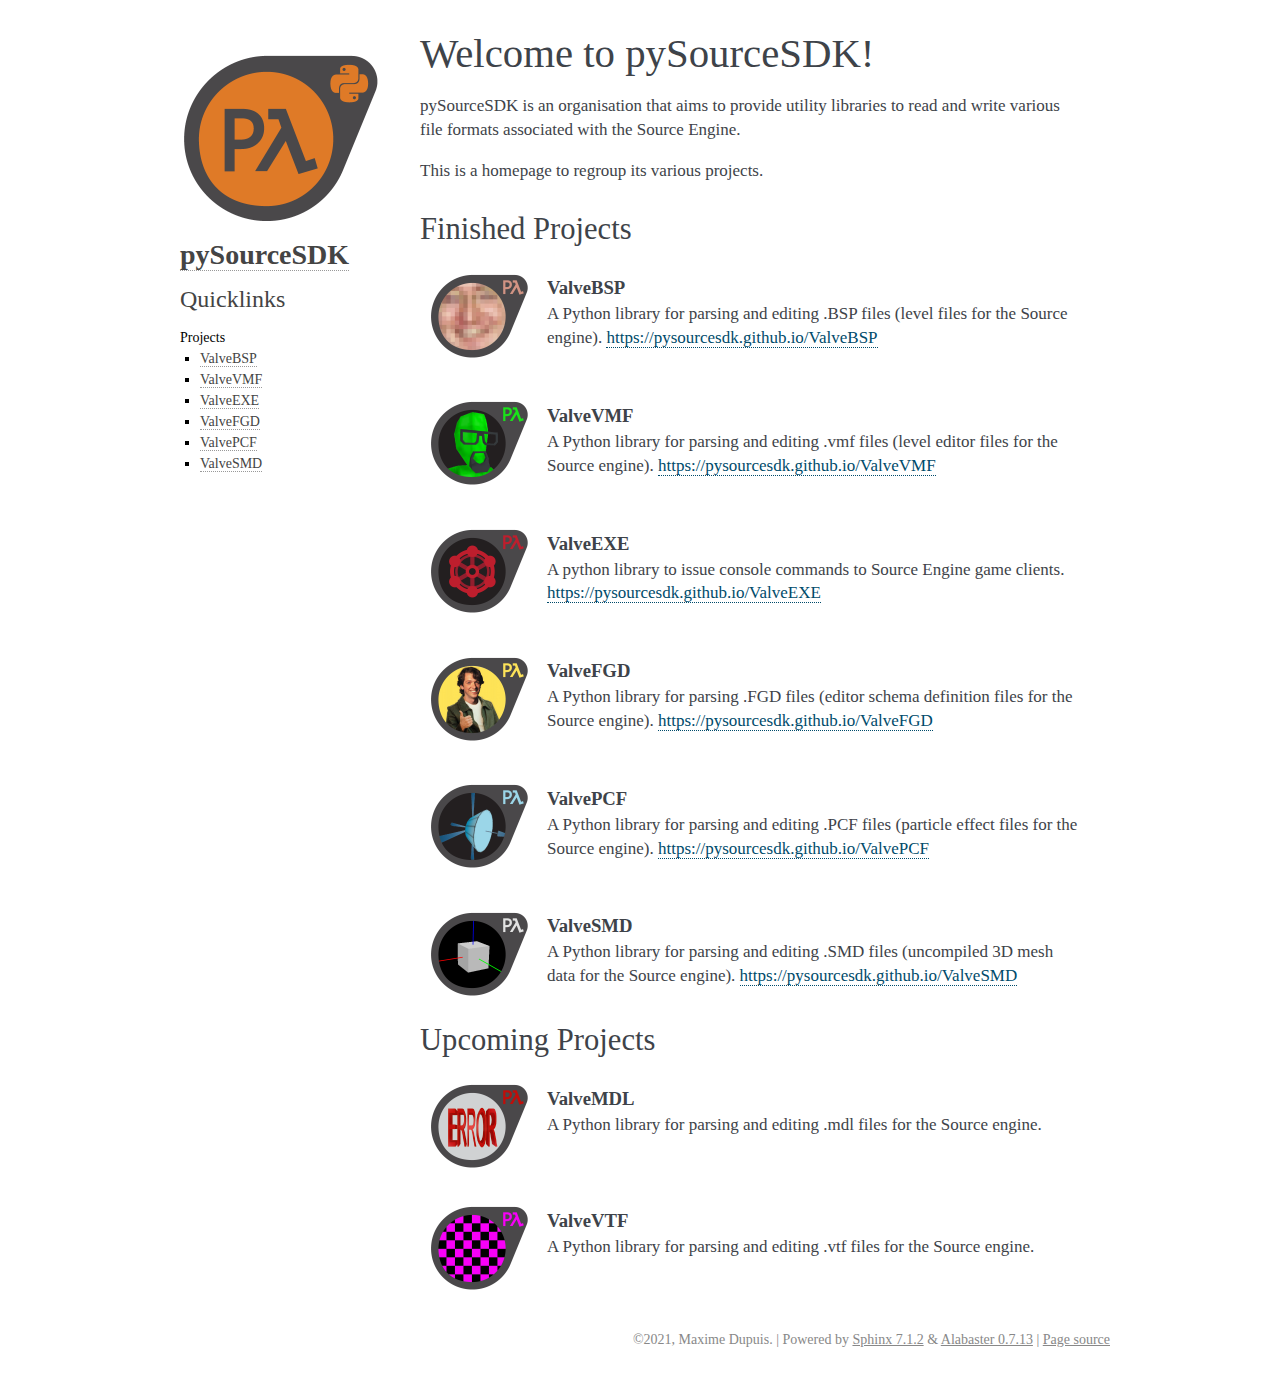
<file: index.html>
<!DOCTYPE html>

<html lang="En">
  <head>
    <meta charset="utf-8" />
    <meta name="viewport" content="width=device-width, initial-scale=1.0" /><meta name="viewport" content="width=device-width, initial-scale=1" />

    <title>Welcome to pySourceSDK! &#8212; pySourceSdk 0.0.1 documentation</title>
    <link rel="stylesheet" type="text/css" href="_static/pygments.css?v=b3523f8e" />
    <link rel="stylesheet" type="text/css" href="_static/alabaster.css?v=039e1c02" />
    <link rel="stylesheet" type="text/css" href="_static/css/pyssdk.css?v=37e15a90" />
    <script data-url_root="./" id="documentation_options" src="_static/documentation_options.js?v=1a7d492c"></script>
    <script src="_static/doctools.js?v=888ff710"></script>
    <script src="_static/sphinx_highlight.js?v=4825356b"></script>
    <link rel="icon" href="_static/favicon.ico"/>
    <link rel="index" title="Index" href="genindex.html" />
    <link rel="search" title="Search" href="search.html" />
   
  <link rel="stylesheet" href="_static/custom.css" type="text/css" />
  
  
  <meta name="viewport" content="width=device-width, initial-scale=0.9, maximum-scale=0.9" />

  </head><body>
  

    <div class="document">
      <div class="documentwrapper">
        <div class="bodywrapper">
          

          <div class="body" role="main">
            
  <section id="welcome-to-pysourcesdk">
<h1>Welcome to pySourceSDK!<a class="headerlink" href="#welcome-to-pysourcesdk" title="Permalink to this heading">¶</a></h1>
<p>pySourceSDK is an organisation that aims to provide utility libraries to read and write various file formats associated with the Source Engine.</p>
<p>This is a homepage to regroup its various projects.</p>
<section id="finished-projects">
<h2>Finished Projects<a class="headerlink" href="#finished-projects" title="Permalink to this heading">¶</a></h2>
<div class="proj-showcase docutils container">
<figure class="align-default">
<a class="reference external image-reference" href="https://pysourcesdk.github.io/ValveBSP"><img alt="_images/pysourcesdk_bsp.png" src="_images/pysourcesdk_bsp.png" /></a>
</figure>
<dl class="simple glossary">
<dt id="term-bsp">ValveBSP<a class="headerlink" href="#term-bsp" title="Permalink to this term">¶</a></dt><dd><p>A Python library for parsing and editing .BSP files (level files for the Source engine).
<a class="reference external" href="https://pysourcesdk.github.io/ValveBSP">https://pysourcesdk.github.io/ValveBSP</a></p>
</dd>
</dl>
</div>
<div class="proj-showcase docutils container">
<figure class="align-default">
<a class="reference external image-reference" href="https://pysourcesdk.github.io/ValveVMF"><img alt="_images/pysourcesdk_vmf.png" src="_images/pysourcesdk_vmf.png" /></a>
</figure>
<dl class="simple glossary">
<dt id="term-vmf">ValveVMF<a class="headerlink" href="#term-vmf" title="Permalink to this term">¶</a></dt><dd><p>A Python library for parsing and editing .vmf files (level editor files for the Source engine).
<a class="reference external" href="https://pysourcesdk.github.io/ValveVMF">https://pysourcesdk.github.io/ValveVMF</a></p>
</dd>
</dl>
</div>
<div class="proj-showcase docutils container">
<figure class="align-default">
<a class="reference external image-reference" href="https://pysourcesdk.github.io/ValveEXE"><img alt="_images/pysourcesdk_exe.png" src="_images/pysourcesdk_exe.png" /></a>
</figure>
<dl class="simple glossary">
<dt id="term-exe">ValveEXE<a class="headerlink" href="#term-exe" title="Permalink to this term">¶</a></dt><dd><p>A python library to issue console commands to Source Engine game clients.
<a class="reference external" href="https://pysourcesdk.github.io/ValveEXE">https://pysourcesdk.github.io/ValveEXE</a></p>
</dd>
</dl>
</div>
<div class="proj-showcase docutils container">
<figure class="align-default">
<a class="reference external image-reference" href="https://pysourcesdk.github.io/ValveFGD"><img alt="_images/pysourcesdk_fgd.png" src="_images/pysourcesdk_fgd.png" /></a>
</figure>
<dl class="simple glossary">
<dt id="term-fgd">ValveFGD<a class="headerlink" href="#term-fgd" title="Permalink to this term">¶</a></dt><dd><p>A Python library for parsing .FGD files (editor schema definition files for the Source engine).
<a class="reference external" href="https://pysourcesdk.github.io/ValveFGD">https://pysourcesdk.github.io/ValveFGD</a></p>
</dd>
</dl>
</div>
<div class="proj-showcase docutils container">
<figure class="align-default">
<a class="reference external image-reference" href="https://pysourcesdk.github.io/ValvePCF"><img alt="_images/pysourcesdk_pcf.png" src="_images/pysourcesdk_pcf.png" /></a>
</figure>
<dl class="simple glossary">
<dt id="term-pcf">ValvePCF<a class="headerlink" href="#term-pcf" title="Permalink to this term">¶</a></dt><dd><p>A Python library for parsing and editing .PCF files (particle effect files for the Source engine).
<a class="reference external" href="https://pysourcesdk.github.io/ValvePCF">https://pysourcesdk.github.io/ValvePCF</a></p>
</dd>
</dl>
</div>
<div class="proj-showcase docutils container">
<figure class="align-default">
<a class="reference external image-reference" href="https://pysourcesdk.github.io/ValveSMD"><img alt="_images/pysourcesdk_smd.png" src="_images/pysourcesdk_smd.png" /></a>
</figure>
<dl class="simple glossary">
<dt id="term-smd">ValveSMD<a class="headerlink" href="#term-smd" title="Permalink to this term">¶</a></dt><dd><p>A Python library for parsing and editing .SMD files (uncompiled 3D mesh data for the Source engine).
<a class="reference external" href="https://pysourcesdk.github.io/ValveSMD">https://pysourcesdk.github.io/ValveSMD</a></p>
</dd>
</dl>
</div>
</section>
<section id="upcoming-projects">
<h2>Upcoming Projects<a class="headerlink" href="#upcoming-projects" title="Permalink to this heading">¶</a></h2>
<div class="proj-showcase docutils container">
<figure class="align-default">
<img alt="_images/pysourcesdk_mdl.png" src="_images/pysourcesdk_mdl.png" />
</figure>
<dl class="simple glossary">
<dt id="term-mdl">ValveMDL<a class="headerlink" href="#term-mdl" title="Permalink to this term">¶</a></dt><dd><p>A Python library for parsing and editing .mdl files for the Source engine.</p>
</dd>
</dl>
</div>
<div class="proj-showcase docutils container">
<figure class="align-default">
<img alt="_images/pysourcesdk_vtf.png" src="_images/pysourcesdk_vtf.png" />
</figure>
<dl class="simple glossary">
<dt id="term-vtf">ValveVTF<a class="headerlink" href="#term-vtf" title="Permalink to this term">¶</a></dt><dd><p>A Python library for parsing and editing .vtf files for the Source engine.</p>
</dd>
</dl>
</div>
</section>
</section>


          </div>
          
        </div>
      </div>
      <div class="sphinxsidebar" role="navigation" aria-label="main navigation">
        <div class="sphinxsidebarwrapper">
            <p class="logo"><a href="#">
              <img class="logo" src="_static/pysourcesdk_plambda.png" alt="Logo"/>
            </a></p><h1 class='logo'><a href="">pySourceSDK</a></h1>
<h3>Quicklinks</h3>
<ul>
  <li>Projects</li>
  <ul>
    <li><a href="https://pysourcesdk.github.io/ValveBSP">ValveBSP</a></li>
    <li><a href="https://pysourcesdk.github.io/ValveVMF">ValveVMF</a></li>
    <li><a href="https://pysourcesdk.github.io/ValveEXE">ValveEXE</a></li>
    <li><a href="https://pysourcesdk.github.io/ValveFGD">ValveFGD</a></li>
    <li><a href="https://pysourcesdk.github.io/ValvePCF">ValvePCF</a></li>
    <li><a href="https://pysourcesdk.github.io/ValveSMD">ValveSMD</a></li>
  </ul>
</ul>
        </div>
      </div>
      <div class="clearer"></div>
    </div>
    <div class="footer">
      &copy;2021, Maxime Dupuis.
      
      |
      Powered by <a href="http://sphinx-doc.org/">Sphinx 7.1.2</a>
      &amp; <a href="https://github.com/bitprophet/alabaster">Alabaster 0.7.13</a>
      
      |
      <a href="_sources/index.rst.txt"
          rel="nofollow">Page source</a>
    </div>

    

    
  </body>
</html>
</file>
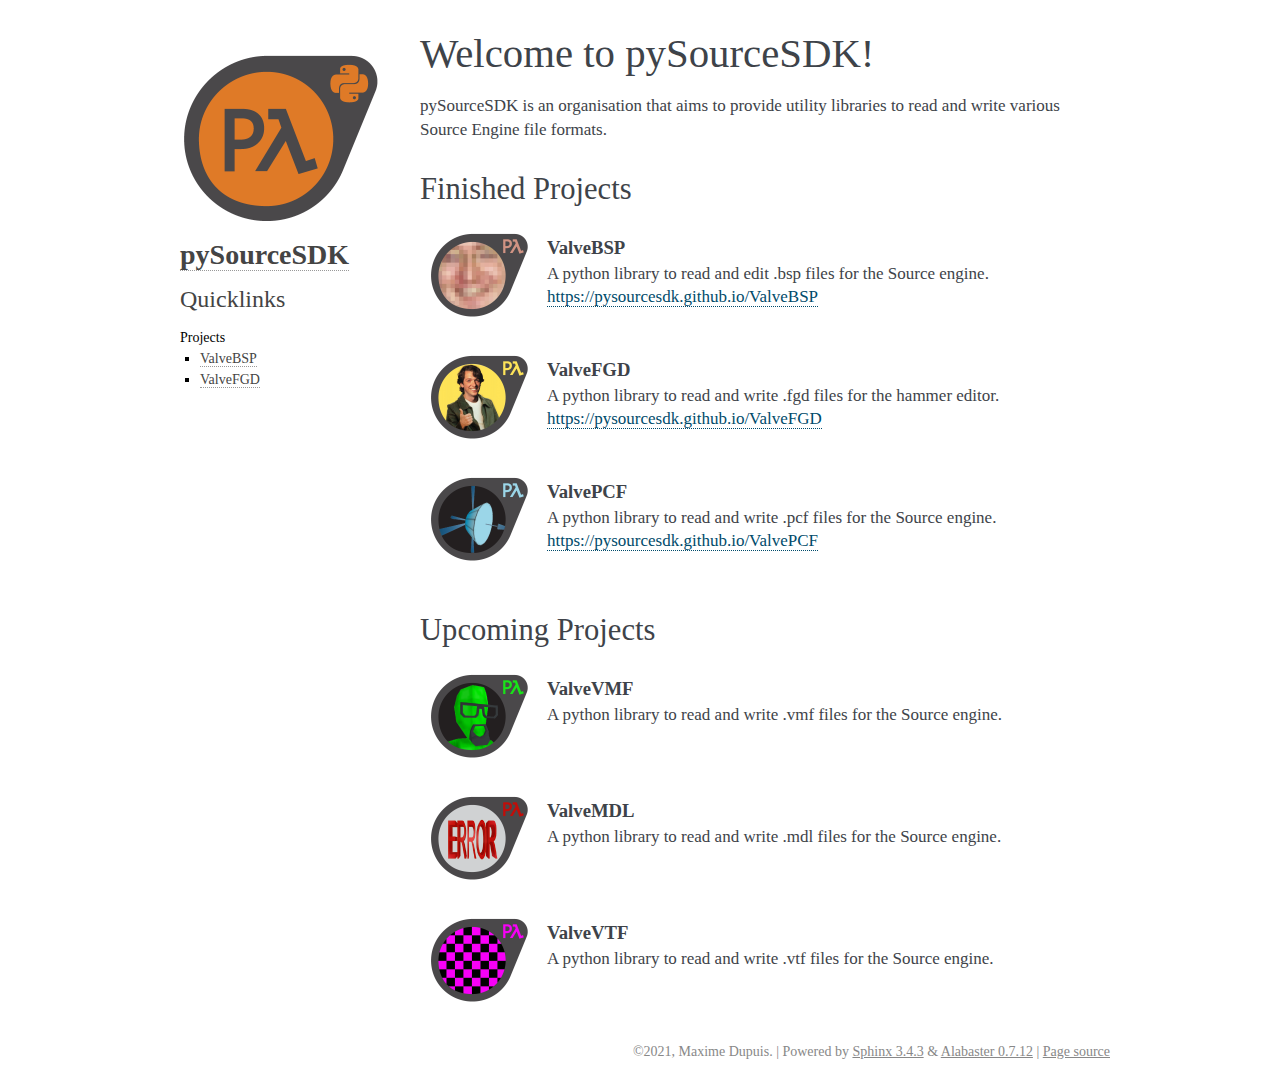
<file: html/index.html>
<!DOCTYPE html>

<html>
  <head>
    <meta charset="utf-8" />
    <meta name="viewport" content="width=device-width, initial-scale=1.0" />
    <title>Welcome to pySourceSDK! &#8212; pySourceSdk 0.0.1 documentation</title>
    <link rel="stylesheet" href="_static/pygments.css" type="text/css" />
    <link rel="stylesheet" href="_static/alabaster.css" type="text/css" />
    <link rel="stylesheet" type="text/css" href="_static/css/pyssdk.css" />
    <script id="documentation_options" data-url_root="./" src="_static/documentation_options.js"></script>
    <script src="_static/jquery.js"></script>
    <script src="_static/underscore.js"></script>
    <script src="_static/doctools.js"></script>
    <link rel="shortcut icon" href="_static/favicon.ico"/>
    <link rel="index" title="Index" href="genindex.html" />
    <link rel="search" title="Search" href="search.html" />
   
  <link rel="stylesheet" href="_static/custom.css" type="text/css" />
  
  
  <meta name="viewport" content="width=device-width, initial-scale=0.9, maximum-scale=0.9" />

  </head><body>
  

    <div class="document">
      <div class="documentwrapper">
        <div class="bodywrapper">
          

          <div class="body" role="main">
            
  <div class="section" id="welcome-to-pysourcesdk">
<h1>Welcome to pySourceSDK!<a class="headerlink" href="#welcome-to-pysourcesdk" title="Permalink to this headline">¶</a></h1>
<p>pySourceSDK is an organisation that aims to provide utility libraries to read and write various Source Engine file formats.</p>
<div class="section" id="finished-projects">
<h2>Finished Projects<a class="headerlink" href="#finished-projects" title="Permalink to this headline">¶</a></h2>
<div class="proj-showcase docutils container">
<div class="figure align-default">
<a class="reference external image-reference" href="https://pysourcesdk.github.io/ValveBSP"><img alt="_images/pysourcesdk_bsp.png" src="_images/pysourcesdk_bsp.png" /></a>
</div>
<dl class="glossary simple">
<dt id="term-bsp">ValveBSP</dt><dd><p>A python library to read and edit .bsp files for the Source engine.
<a class="reference external" href="https://pysourcesdk.github.io/ValveBSP">https://pysourcesdk.github.io/ValveBSP</a></p>
</dd>
</dl>
</div>
<div class="proj-showcase docutils container">
<div class="figure align-default">
<a class="reference external image-reference" href="https://pysourcesdk.github.io/ValveFGD"><img alt="_images/pysourcesdk_fgd.png" src="_images/pysourcesdk_fgd.png" /></a>
</div>
<dl class="glossary simple">
<dt id="term-fgd">ValveFGD</dt><dd><p>A python library to read and write .fgd files for the hammer editor.
<a class="reference external" href="https://pysourcesdk.github.io/ValveFGD">https://pysourcesdk.github.io/ValveFGD</a></p>
</dd>
</dl>
</div>
<div class="proj-showcase docutils container">
<div class="figure align-default">
<a class="reference external image-reference" href="https://github.com/pySourceSDK/ValvePCF"><img alt="_images/pysourcesdk_pcf.png" src="_images/pysourcesdk_pcf.png" /></a>
</div>
<dl class="glossary simple">
<dt id="term-pcf">ValvePCF</dt><dd><p>A python library to read and write .pcf files for the Source engine.
<a class="reference external" href="https://pysourcesdk.github.io/ValvePCF">https://pysourcesdk.github.io/ValvePCF</a></p>
</dd>
</dl>
</div>
</div>
<div class="section" id="upcoming-projects">
<h2>Upcoming Projects<a class="headerlink" href="#upcoming-projects" title="Permalink to this headline">¶</a></h2>
<div class="proj-showcase docutils container">
<div class="figure align-default">
<img alt="_images/pysourcesdk_vmf.png" src="_images/pysourcesdk_vmf.png" />
</div>
<dl class="glossary simple">
<dt id="term-vmf">ValveVMF</dt><dd><p>A python library to read and write .vmf files for the Source engine.</p>
</dd>
</dl>
</div>
<div class="proj-showcase docutils container">
<div class="figure align-default">
<img alt="_images/pysourcesdk_mdl.png" src="_images/pysourcesdk_mdl.png" />
</div>
<dl class="glossary simple">
<dt id="term-mdl">ValveMDL</dt><dd><p>A python library to read and write .mdl files for the Source engine.</p>
</dd>
</dl>
</div>
<div class="proj-showcase docutils container">
<div class="figure align-default">
<img alt="_images/pysourcesdk_vtf.png" src="_images/pysourcesdk_vtf.png" />
</div>
<dl class="glossary simple">
<dt id="term-vtf">ValveVTF</dt><dd><p>A python library to read and write .vtf files for the Source engine.</p>
</dd>
</dl>
</div>
</div>
</div>


          </div>
          
        </div>
      </div>
      <div class="sphinxsidebar" role="navigation" aria-label="main navigation">
        <div class="sphinxsidebarwrapper">
            <p class="logo"><a href="#">
              <img class="logo" src="_static/pysourcesdk_plambda.png" alt="Logo"/>
            </a></p><h1 class='logo'><a href="">pySourceSDK</a></h1>
<h3>Quicklinks</h3>
<ul>
  <li>Projects</li>
  <ul>
    <li><a href="https://pysourcesdk.github.io/ValveBSP">ValveBSP</a></li>
    <li><a href="https://pysourcesdk.github.io/ValveFGD">ValveFGD</a></li>
  </ul>
</ul>
        </div>
      </div>
      <div class="clearer"></div>
    </div>
    <div class="footer">
      &copy;2021, Maxime Dupuis.
      
      |
      Powered by <a href="http://sphinx-doc.org/">Sphinx 3.4.3</a>
      &amp; <a href="https://github.com/bitprophet/alabaster">Alabaster 0.7.12</a>
      
      |
      <a href="_sources/index.rst.txt"
          rel="nofollow">Page source</a>
    </div>

    

    
  </body>
</html>
</file>
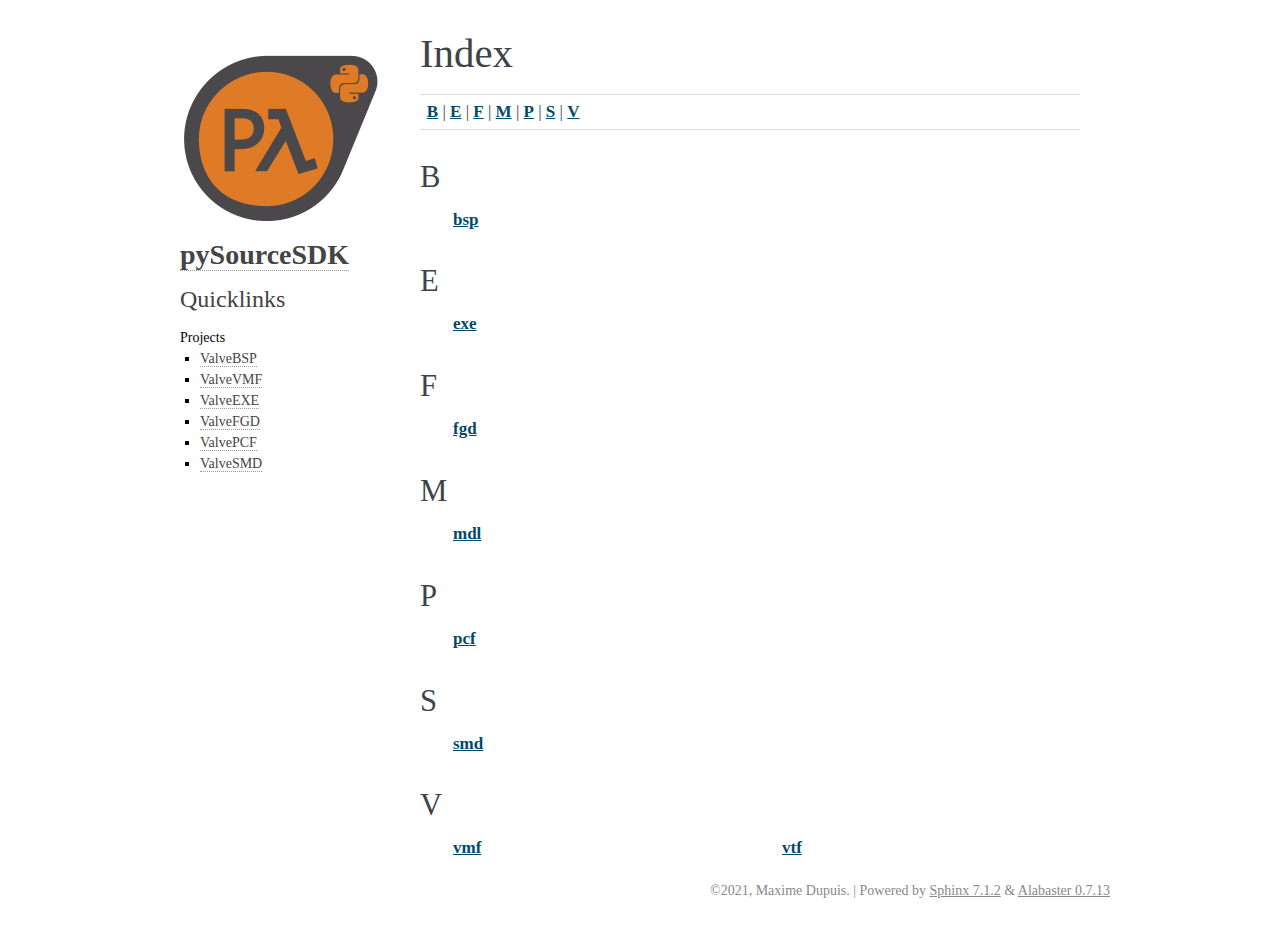
<file: genindex.html>
<!DOCTYPE html>

<html lang="En">
  <head>
    <meta charset="utf-8" />
    <meta name="viewport" content="width=device-width, initial-scale=1.0" />
    <title>Index &#8212; pySourceSdk 0.0.1 documentation</title>
    <link rel="stylesheet" type="text/css" href="_static/pygments.css?v=b3523f8e" />
    <link rel="stylesheet" type="text/css" href="_static/alabaster.css?v=039e1c02" />
    <link rel="stylesheet" type="text/css" href="_static/css/pyssdk.css?v=37e15a90" />
    <script data-url_root="./" id="documentation_options" src="_static/documentation_options.js?v=1a7d492c"></script>
    <script src="_static/doctools.js?v=888ff710"></script>
    <script src="_static/sphinx_highlight.js?v=4825356b"></script>
    <link rel="icon" href="_static/favicon.ico"/>
    <link rel="index" title="Index" href="#" />
    <link rel="search" title="Search" href="search.html" />
   
  <link rel="stylesheet" href="_static/custom.css" type="text/css" />
  
  
  <meta name="viewport" content="width=device-width, initial-scale=0.9, maximum-scale=0.9" />

  </head><body>
  

    <div class="document">
      <div class="documentwrapper">
        <div class="bodywrapper">
          

          <div class="body" role="main">
            

<h1 id="index">Index</h1>

<div class="genindex-jumpbox">
 <a href="#B"><strong>B</strong></a>
 | <a href="#E"><strong>E</strong></a>
 | <a href="#F"><strong>F</strong></a>
 | <a href="#M"><strong>M</strong></a>
 | <a href="#P"><strong>P</strong></a>
 | <a href="#S"><strong>S</strong></a>
 | <a href="#V"><strong>V</strong></a>
 
</div>
<h2 id="B">B</h2>
<table style="width: 100%" class="indextable genindextable"><tr>
  <td style="width: 33%; vertical-align: top;"><ul>
      <li><a href="index.html#term-bsp"><strong>bsp</strong></a>
</li>
  </ul></td>
</tr></table>

<h2 id="E">E</h2>
<table style="width: 100%" class="indextable genindextable"><tr>
  <td style="width: 33%; vertical-align: top;"><ul>
      <li><a href="index.html#term-exe"><strong>exe</strong></a>
</li>
  </ul></td>
</tr></table>

<h2 id="F">F</h2>
<table style="width: 100%" class="indextable genindextable"><tr>
  <td style="width: 33%; vertical-align: top;"><ul>
      <li><a href="index.html#term-fgd"><strong>fgd</strong></a>
</li>
  </ul></td>
</tr></table>

<h2 id="M">M</h2>
<table style="width: 100%" class="indextable genindextable"><tr>
  <td style="width: 33%; vertical-align: top;"><ul>
      <li><a href="index.html#term-mdl"><strong>mdl</strong></a>
</li>
  </ul></td>
</tr></table>

<h2 id="P">P</h2>
<table style="width: 100%" class="indextable genindextable"><tr>
  <td style="width: 33%; vertical-align: top;"><ul>
      <li><a href="index.html#term-pcf"><strong>pcf</strong></a>
</li>
  </ul></td>
</tr></table>

<h2 id="S">S</h2>
<table style="width: 100%" class="indextable genindextable"><tr>
  <td style="width: 33%; vertical-align: top;"><ul>
      <li><a href="index.html#term-smd"><strong>smd</strong></a>
</li>
  </ul></td>
</tr></table>

<h2 id="V">V</h2>
<table style="width: 100%" class="indextable genindextable"><tr>
  <td style="width: 33%; vertical-align: top;"><ul>
      <li><a href="index.html#term-vmf"><strong>vmf</strong></a>
</li>
  </ul></td>
  <td style="width: 33%; vertical-align: top;"><ul>
      <li><a href="index.html#term-vtf"><strong>vtf</strong></a>
</li>
  </ul></td>
</tr></table>



          </div>
          
        </div>
      </div>
      <div class="sphinxsidebar" role="navigation" aria-label="main navigation">
        <div class="sphinxsidebarwrapper">
            <p class="logo"><a href="index.html">
              <img class="logo" src="_static/pysourcesdk_plambda.png" alt="Logo"/>
            </a></p><h1 class='logo'><a href="">pySourceSDK</a></h1>
<h3>Quicklinks</h3>
<ul>
  <li>Projects</li>
  <ul>
    <li><a href="https://pysourcesdk.github.io/ValveBSP">ValveBSP</a></li>
    <li><a href="https://pysourcesdk.github.io/ValveVMF">ValveVMF</a></li>
    <li><a href="https://pysourcesdk.github.io/ValveEXE">ValveEXE</a></li>
    <li><a href="https://pysourcesdk.github.io/ValveFGD">ValveFGD</a></li>
    <li><a href="https://pysourcesdk.github.io/ValvePCF">ValvePCF</a></li>
    <li><a href="https://pysourcesdk.github.io/ValveSMD">ValveSMD</a></li>
  </ul>
</ul>
        </div>
      </div>
      <div class="clearer"></div>
    </div>
    <div class="footer">
      &copy;2021, Maxime Dupuis.
      
      |
      Powered by <a href="http://sphinx-doc.org/">Sphinx 7.1.2</a>
      &amp; <a href="https://github.com/bitprophet/alabaster">Alabaster 0.7.13</a>
      
    </div>

    

    
  </body>
</html>
</file>
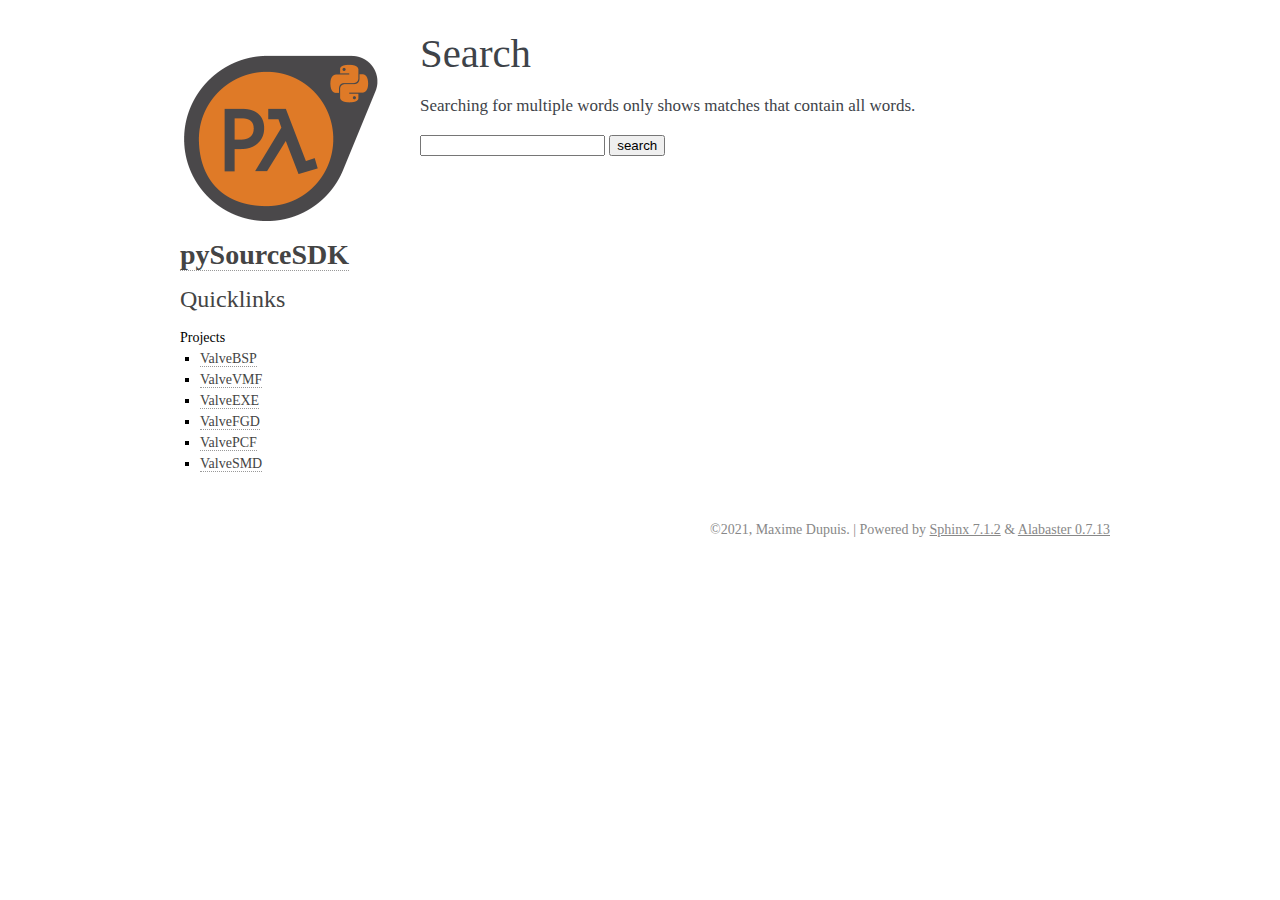
<file: search.html>
<!DOCTYPE html>

<html lang="En">
  <head>
    <meta charset="utf-8" />
    <meta name="viewport" content="width=device-width, initial-scale=1.0" />
    <title>Search &#8212; pySourceSdk 0.0.1 documentation</title>
    <link rel="stylesheet" type="text/css" href="_static/pygments.css?v=b3523f8e" />
    <link rel="stylesheet" type="text/css" href="_static/alabaster.css?v=039e1c02" />
    <link rel="stylesheet" type="text/css" href="_static/css/pyssdk.css?v=37e15a90" />
    
    <script data-url_root="./" id="documentation_options" src="_static/documentation_options.js?v=1a7d492c"></script>
    <script src="_static/doctools.js?v=888ff710"></script>
    <script src="_static/sphinx_highlight.js?v=4825356b"></script>
    <script src="_static/searchtools.js"></script>
    <script src="_static/language_data.js"></script>
    <link rel="icon" href="_static/favicon.ico"/>
    <link rel="index" title="Index" href="genindex.html" />
    <link rel="search" title="Search" href="#" />
  <script src="searchindex.js" defer></script>
  
   
  <link rel="stylesheet" href="_static/custom.css" type="text/css" />
  
  
  <meta name="viewport" content="width=device-width, initial-scale=0.9, maximum-scale=0.9" />


  </head><body>
  

    <div class="document">
      <div class="documentwrapper">
        <div class="bodywrapper">
          

          <div class="body" role="main">
            
  <h1 id="search-documentation">Search</h1>
  
  <noscript>
  <div class="admonition warning">
  <p>
    Please activate JavaScript to enable the search
    functionality.
  </p>
  </div>
  </noscript>
  
  
  <p>
    Searching for multiple words only shows matches that contain
    all words.
  </p>
  
  
  <form action="" method="get">
    <input type="text" name="q" aria-labelledby="search-documentation" value="" autocomplete="off" autocorrect="off" autocapitalize="off" spellcheck="false"/>
    <input type="submit" value="search" />
    <span id="search-progress" style="padding-left: 10px"></span>
  </form>
  
  
  
  <div id="search-results">
  
  </div>
  

          </div>
          
        </div>
      </div>
      <div class="sphinxsidebar" role="navigation" aria-label="main navigation">
        <div class="sphinxsidebarwrapper">
            <p class="logo"><a href="index.html">
              <img class="logo" src="_static/pysourcesdk_plambda.png" alt="Logo"/>
            </a></p><h1 class='logo'><a href="">pySourceSDK</a></h1>
<h3>Quicklinks</h3>
<ul>
  <li>Projects</li>
  <ul>
    <li><a href="https://pysourcesdk.github.io/ValveBSP">ValveBSP</a></li>
    <li><a href="https://pysourcesdk.github.io/ValveVMF">ValveVMF</a></li>
    <li><a href="https://pysourcesdk.github.io/ValveEXE">ValveEXE</a></li>
    <li><a href="https://pysourcesdk.github.io/ValveFGD">ValveFGD</a></li>
    <li><a href="https://pysourcesdk.github.io/ValvePCF">ValvePCF</a></li>
    <li><a href="https://pysourcesdk.github.io/ValveSMD">ValveSMD</a></li>
  </ul>
</ul>
        </div>
      </div>
      <div class="clearer"></div>
    </div>
    <div class="footer">
      &copy;2021, Maxime Dupuis.
      
      |
      Powered by <a href="http://sphinx-doc.org/">Sphinx 7.1.2</a>
      &amp; <a href="https://github.com/bitprophet/alabaster">Alabaster 0.7.13</a>
      
    </div>

    

    
  </body>
</html>
</file>
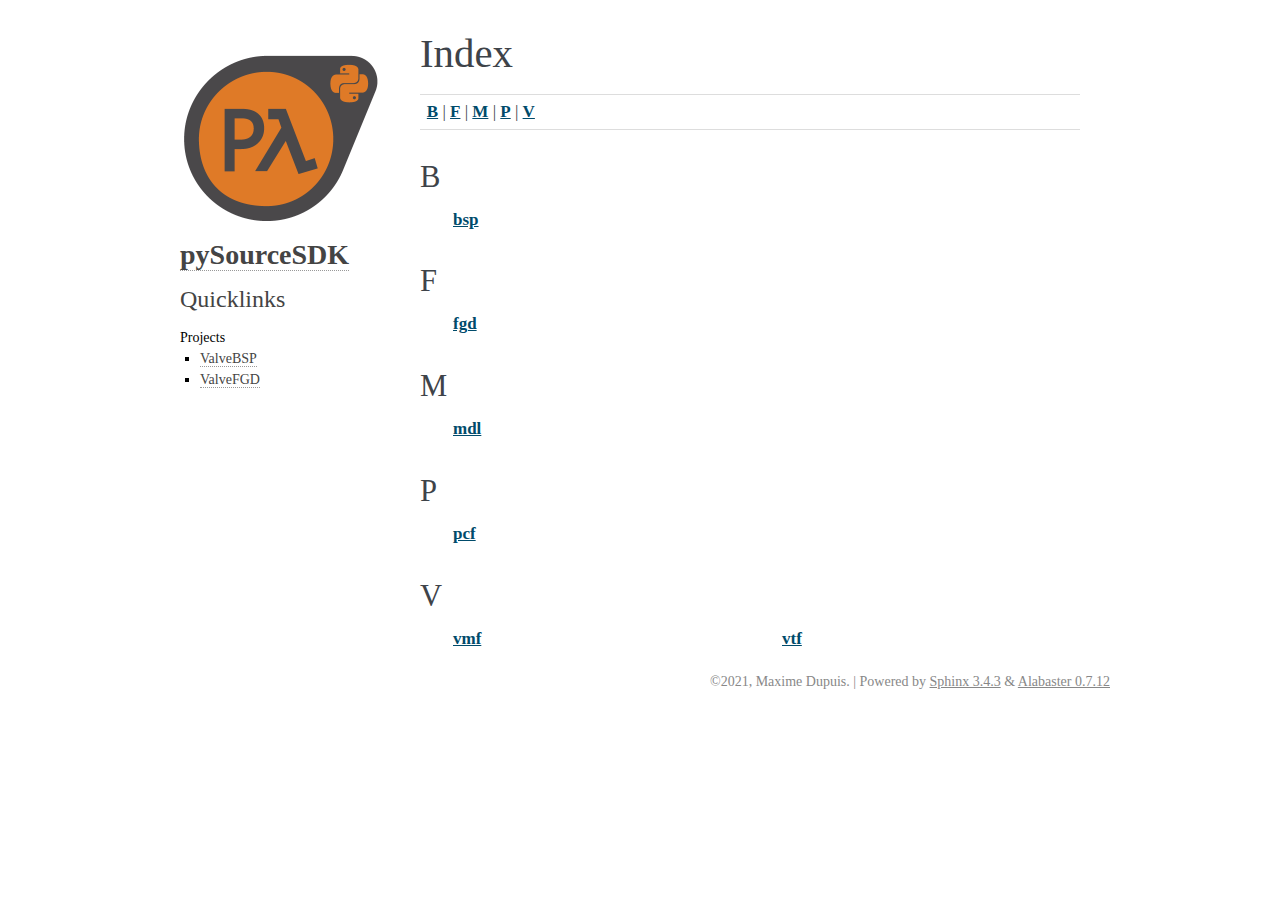
<file: html/genindex.html>
<!DOCTYPE html>

<html>
  <head>
    <meta charset="utf-8" />
    <meta name="viewport" content="width=device-width, initial-scale=1.0" />
    <title>Index &#8212; pySourceSdk 0.0.1 documentation</title>
    <link rel="stylesheet" href="_static/pygments.css" type="text/css" />
    <link rel="stylesheet" href="_static/alabaster.css" type="text/css" />
    <link rel="stylesheet" type="text/css" href="_static/css/pyssdk.css" />
    <script id="documentation_options" data-url_root="./" src="_static/documentation_options.js"></script>
    <script src="_static/jquery.js"></script>
    <script src="_static/underscore.js"></script>
    <script src="_static/doctools.js"></script>
    <link rel="shortcut icon" href="_static/favicon.ico"/>
    <link rel="index" title="Index" href="#" />
    <link rel="search" title="Search" href="search.html" />
   
  <link rel="stylesheet" href="_static/custom.css" type="text/css" />
  
  
  <meta name="viewport" content="width=device-width, initial-scale=0.9, maximum-scale=0.9" />

  </head><body>
  

    <div class="document">
      <div class="documentwrapper">
        <div class="bodywrapper">
          

          <div class="body" role="main">
            

<h1 id="index">Index</h1>

<div class="genindex-jumpbox">
 <a href="#B"><strong>B</strong></a>
 | <a href="#F"><strong>F</strong></a>
 | <a href="#M"><strong>M</strong></a>
 | <a href="#P"><strong>P</strong></a>
 | <a href="#V"><strong>V</strong></a>
 
</div>
<h2 id="B">B</h2>
<table style="width: 100%" class="indextable genindextable"><tr>
  <td style="width: 33%; vertical-align: top;"><ul>
      <li><a href="index.html#term-bsp"><strong>bsp</strong></a>
</li>
  </ul></td>
</tr></table>

<h2 id="F">F</h2>
<table style="width: 100%" class="indextable genindextable"><tr>
  <td style="width: 33%; vertical-align: top;"><ul>
      <li><a href="index.html#term-fgd"><strong>fgd</strong></a>
</li>
  </ul></td>
</tr></table>

<h2 id="M">M</h2>
<table style="width: 100%" class="indextable genindextable"><tr>
  <td style="width: 33%; vertical-align: top;"><ul>
      <li><a href="index.html#term-mdl"><strong>mdl</strong></a>
</li>
  </ul></td>
</tr></table>

<h2 id="P">P</h2>
<table style="width: 100%" class="indextable genindextable"><tr>
  <td style="width: 33%; vertical-align: top;"><ul>
      <li><a href="index.html#term-pcf"><strong>pcf</strong></a>
</li>
  </ul></td>
</tr></table>

<h2 id="V">V</h2>
<table style="width: 100%" class="indextable genindextable"><tr>
  <td style="width: 33%; vertical-align: top;"><ul>
      <li><a href="index.html#term-vmf"><strong>vmf</strong></a>
</li>
  </ul></td>
  <td style="width: 33%; vertical-align: top;"><ul>
      <li><a href="index.html#term-vtf"><strong>vtf</strong></a>
</li>
  </ul></td>
</tr></table>



          </div>
          
        </div>
      </div>
      <div class="sphinxsidebar" role="navigation" aria-label="main navigation">
        <div class="sphinxsidebarwrapper">
            <p class="logo"><a href="index.html">
              <img class="logo" src="_static/pysourcesdk_plambda.png" alt="Logo"/>
            </a></p><h1 class='logo'><a href="">pySourceSDK</a></h1>
<h3>Quicklinks</h3>
<ul>
  <li>Projects</li>
  <ul>
    <li><a href="https://pysourcesdk.github.io/ValveBSP">ValveBSP</a></li>
    <li><a href="https://pysourcesdk.github.io/ValveFGD">ValveFGD</a></li>
  </ul>
</ul>
        </div>
      </div>
      <div class="clearer"></div>
    </div>
    <div class="footer">
      &copy;2021, Maxime Dupuis.
      
      |
      Powered by <a href="http://sphinx-doc.org/">Sphinx 3.4.3</a>
      &amp; <a href="https://github.com/bitprophet/alabaster">Alabaster 0.7.12</a>
      
    </div>

    

    
  </body>
</html>
</file>
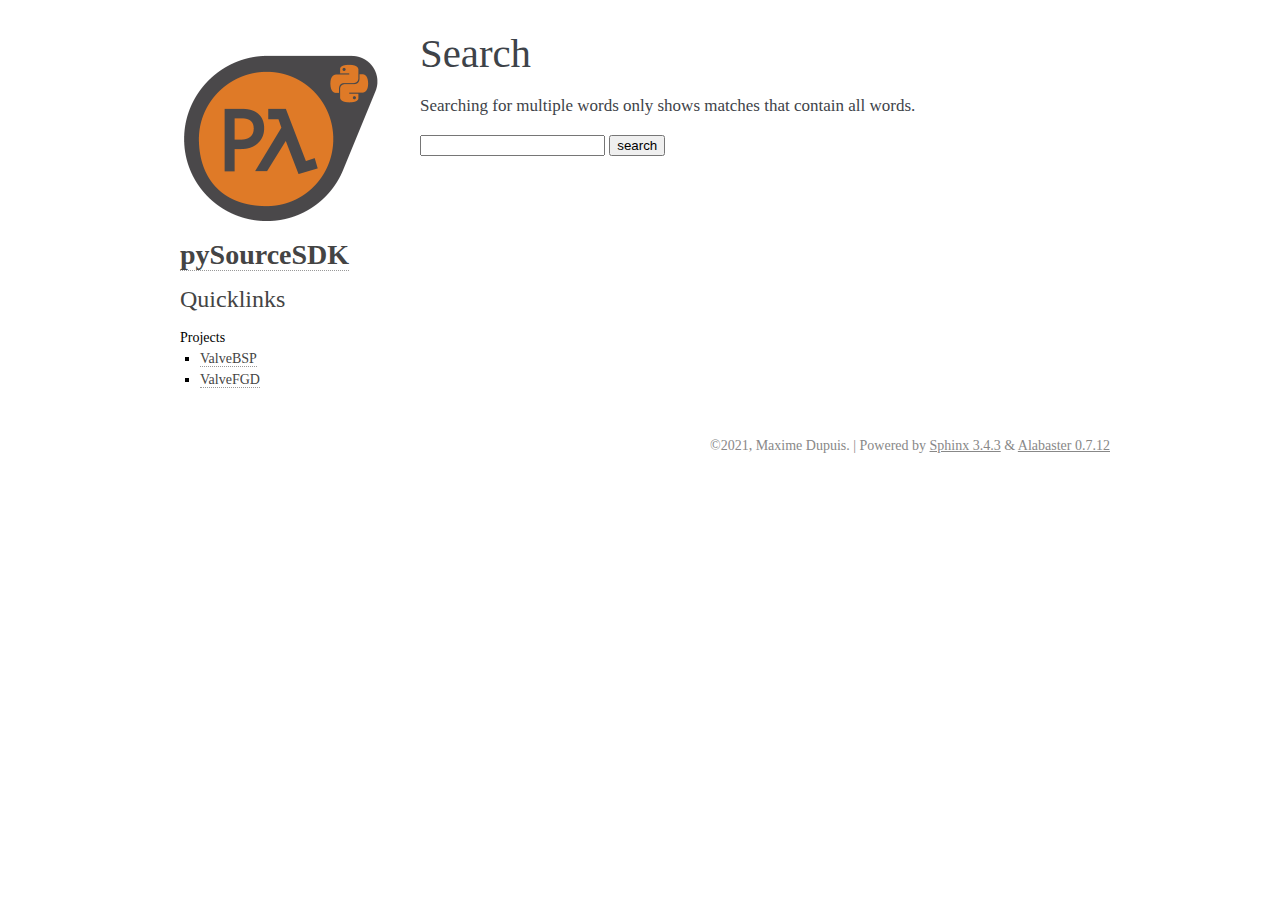
<file: html/search.html>
<!DOCTYPE html>

<html>
  <head>
    <meta charset="utf-8" />
    <meta name="viewport" content="width=device-width, initial-scale=1.0" />
    <title>Search &#8212; pySourceSdk 0.0.1 documentation</title>
    <link rel="stylesheet" href="_static/pygments.css" type="text/css" />
    <link rel="stylesheet" href="_static/alabaster.css" type="text/css" />
    <link rel="stylesheet" type="text/css" href="_static/css/pyssdk.css" />
    
    <script id="documentation_options" data-url_root="./" src="_static/documentation_options.js"></script>
    <script src="_static/jquery.js"></script>
    <script src="_static/underscore.js"></script>
    <script src="_static/doctools.js"></script>
    <script src="_static/searchtools.js"></script>
    <script src="_static/language_data.js"></script>
    <link rel="shortcut icon" href="_static/favicon.ico"/>
    <link rel="index" title="Index" href="genindex.html" />
    <link rel="search" title="Search" href="#" />
  <script src="searchindex.js" defer></script>
  
   
  <link rel="stylesheet" href="_static/custom.css" type="text/css" />
  
  
  <meta name="viewport" content="width=device-width, initial-scale=0.9, maximum-scale=0.9" />


  </head><body>
  

    <div class="document">
      <div class="documentwrapper">
        <div class="bodywrapper">
          

          <div class="body" role="main">
            
  <h1 id="search-documentation">Search</h1>
  <div id="fallback" class="admonition warning">
  <script>$('#fallback').hide();</script>
  <p>
    Please activate JavaScript to enable the search
    functionality.
  </p>
  </div>
  <p>
    Searching for multiple words only shows matches that contain
    all words.
  </p>
  <form action="" method="get">
    <input type="text" name="q" aria-labelledby="search-documentation" value="" />
    <input type="submit" value="search" />
    <span id="search-progress" style="padding-left: 10px"></span>
  </form>
  
  <div id="search-results">
  
  </div>

          </div>
          
        </div>
      </div>
      <div class="sphinxsidebar" role="navigation" aria-label="main navigation">
        <div class="sphinxsidebarwrapper">
            <p class="logo"><a href="index.html">
              <img class="logo" src="_static/pysourcesdk_plambda.png" alt="Logo"/>
            </a></p><h1 class='logo'><a href="">pySourceSDK</a></h1>
<h3>Quicklinks</h3>
<ul>
  <li>Projects</li>
  <ul>
    <li><a href="https://pysourcesdk.github.io/ValveBSP">ValveBSP</a></li>
    <li><a href="https://pysourcesdk.github.io/ValveFGD">ValveFGD</a></li>
  </ul>
</ul>
        </div>
      </div>
      <div class="clearer"></div>
    </div>
    <div class="footer">
      &copy;2021, Maxime Dupuis.
      
      |
      Powered by <a href="http://sphinx-doc.org/">Sphinx 3.4.3</a>
      &amp; <a href="https://github.com/bitprophet/alabaster">Alabaster 0.7.12</a>
      
    </div>

    

    
  </body>
</html>
</file>
<file: _static/pygments.css>
pre { line-height: 125%; }
td.linenos .normal { color: inherit; background-color: transparent; padding-left: 5px; padding-right: 5px; }
span.linenos { color: inherit; background-color: transparent; padding-left: 5px; padding-right: 5px; }
td.linenos .special { color: #000000; background-color: #ffffc0; padding-left: 5px; padding-right: 5px; }
span.linenos.special { color: #000000; background-color: #ffffc0; padding-left: 5px; padding-right: 5px; }
.highlight .hll { background-color: #ffffcc }
.highlight { background: #f8f8f8; }
.highlight .c { color: #8f5902; font-style: italic } /* Comment */
.highlight .err { color: #a40000; border: 1px solid #ef2929 } /* Error */
.highlight .g { color: #000000 } /* Generic */
.highlight .k { color: #004461; font-weight: bold } /* Keyword */
.highlight .l { color: #000000 } /* Literal */
.highlight .n { color: #000000 } /* Name */
.highlight .o { color: #582800 } /* Operator */
.highlight .x { color: #000000 } /* Other */
.highlight .p { color: #000000; font-weight: bold } /* Punctuation */
.highlight .ch { color: #8f5902; font-style: italic } /* Comment.Hashbang */
.highlight .cm { color: #8f5902; font-style: italic } /* Comment.Multiline */
.highlight .cp { color: #8f5902 } /* Comment.Preproc */
.highlight .cpf { color: #8f5902; font-style: italic } /* Comment.PreprocFile */
.highlight .c1 { color: #8f5902; font-style: italic } /* Comment.Single */
.highlight .cs { color: #8f5902; font-style: italic } /* Comment.Special */
.highlight .gd { color: #a40000 } /* Generic.Deleted */
.highlight .ge { color: #000000; font-style: italic } /* Generic.Emph */
.highlight .gr { color: #ef2929 } /* Generic.Error */
.highlight .gh { color: #000080; font-weight: bold } /* Generic.Heading */
.highlight .gi { color: #00A000 } /* Generic.Inserted */
.highlight .go { color: #888888 } /* Generic.Output */
.highlight .gp { color: #745334 } /* Generic.Prompt */
.highlight .gs { color: #000000; font-weight: bold } /* Generic.Strong */
.highlight .gu { color: #800080; font-weight: bold } /* Generic.Subheading */
.highlight .gt { color: #a40000; font-weight: bold } /* Generic.Traceback */
.highlight .kc { color: #004461; font-weight: bold } /* Keyword.Constant */
.highlight .kd { color: #004461; font-weight: bold } /* Keyword.Declaration */
.highlight .kn { color: #004461; font-weight: bold } /* Keyword.Namespace */
.highlight .kp { color: #004461; font-weight: bold } /* Keyword.Pseudo */
.highlight .kr { color: #004461; font-weight: bold } /* Keyword.Reserved */
.highlight .kt { color: #004461; font-weight: bold } /* Keyword.Type */
.highlight .ld { color: #000000 } /* Literal.Date */
.highlight .m { color: #990000 } /* Literal.Number */
.highlight .s { color: #4e9a06 } /* Literal.String */
.highlight .na { color: #c4a000 } /* Name.Attribute */
.highlight .nb { color: #004461 } /* Name.Builtin */
.highlight .nc { color: #000000 } /* Name.Class */
.highlight .no { color: #000000 } /* Name.Constant */
.highlight .nd { color: #888888 } /* Name.Decorator */
.highlight .ni { color: #ce5c00 } /* Name.Entity */
.highlight .ne { color: #cc0000; font-weight: bold } /* Name.Exception */
.highlight .nf { color: #000000 } /* Name.Function */
.highlight .nl { color: #f57900 } /* Name.Label */
.highlight .nn { color: #000000 } /* Name.Namespace */
.highlight .nx { color: #000000 } /* Name.Other */
.highlight .py { color: #000000 } /* Name.Property */
.highlight .nt { color: #004461; font-weight: bold } /* Name.Tag */
.highlight .nv { color: #000000 } /* Name.Variable */
.highlight .ow { color: #004461; font-weight: bold } /* Operator.Word */
.highlight .pm { color: #000000; font-weight: bold } /* Punctuation.Marker */
.highlight .w { color: #f8f8f8; text-decoration: underline } /* Text.Whitespace */
.highlight .mb { color: #990000 } /* Literal.Number.Bin */
.highlight .mf { color: #990000 } /* Literal.Number.Float */
.highlight .mh { color: #990000 } /* Literal.Number.Hex */
.highlight .mi { color: #990000 } /* Literal.Number.Integer */
.highlight .mo { color: #990000 } /* Literal.Number.Oct */
.highlight .sa { color: #4e9a06 } /* Literal.String.Affix */
.highlight .sb { color: #4e9a06 } /* Literal.String.Backtick */
.highlight .sc { color: #4e9a06 } /* Literal.String.Char */
.highlight .dl { color: #4e9a06 } /* Literal.String.Delimiter */
.highlight .sd { color: #8f5902; font-style: italic } /* Literal.String.Doc */
.highlight .s2 { color: #4e9a06 } /* Literal.String.Double */
.highlight .se { color: #4e9a06 } /* Literal.String.Escape */
.highlight .sh { color: #4e9a06 } /* Literal.String.Heredoc */
.highlight .si { color: #4e9a06 } /* Literal.String.Interpol */
.highlight .sx { color: #4e9a06 } /* Literal.String.Other */
.highlight .sr { color: #4e9a06 } /* Literal.String.Regex */
.highlight .s1 { color: #4e9a06 } /* Literal.String.Single */
.highlight .ss { color: #4e9a06 } /* Literal.String.Symbol */
.highlight .bp { color: #3465a4 } /* Name.Builtin.Pseudo */
.highlight .fm { color: #000000 } /* Name.Function.Magic */
.highlight .vc { color: #000000 } /* Name.Variable.Class */
.highlight .vg { color: #000000 } /* Name.Variable.Global */
.highlight .vi { color: #000000 } /* Name.Variable.Instance */
.highlight .vm { color: #000000 } /* Name.Variable.Magic */
.highlight .il { color: #990000 } /* Literal.Number.Integer.Long */
</file>
<file: _static/alabaster.css>
@import url("basic.css");

/* -- page layout ----------------------------------------------------------- */

body {
    font-family: Georgia, serif;
    font-size: 17px;
    background-color: #fff;
    color: #000;
    margin: 0;
    padding: 0;
}


div.document {
    width: 940px;
    margin: 30px auto 0 auto;
}

div.documentwrapper {
    float: left;
    width: 100%;
}

div.bodywrapper {
    margin: 0 0 0 220px;
}

div.sphinxsidebar {
    width: 220px;
    font-size: 14px;
    line-height: 1.5;
}

hr {
    border: 1px solid #B1B4B6;
}

div.body {
    background-color: #fff;
    color: #3E4349;
    padding: 0 30px 0 30px;
}

div.body > .section {
    text-align: left;
}

div.footer {
    width: 940px;
    margin: 20px auto 30px auto;
    font-size: 14px;
    color: #888;
    text-align: right;
}

div.footer a {
    color: #888;
}

p.caption {
    font-family: inherit;
    font-size: inherit;
}


div.relations {
    display: none;
}


div.sphinxsidebar a {
    color: #444;
    text-decoration: none;
    border-bottom: 1px dotted #999;
}

div.sphinxsidebar a:hover {
    border-bottom: 1px solid #999;
}

div.sphinxsidebarwrapper {
    padding: 18px 10px;
}

div.sphinxsidebarwrapper p.logo {
    padding: 0;
    margin: -10px 0 0 0px;
    text-align: center;
}

div.sphinxsidebarwrapper h1.logo {
    margin-top: -10px;
    text-align: center;
    margin-bottom: 5px;
    text-align: left;
}

div.sphinxsidebarwrapper h1.logo-name {
    margin-top: 0px;
}

div.sphinxsidebarwrapper p.blurb {
    margin-top: 0;
    font-style: normal;
}

div.sphinxsidebar h3,
div.sphinxsidebar h4 {
    font-family: Georgia, serif;
    color: #444;
    font-size: 24px;
    font-weight: normal;
    margin: 0 0 5px 0;
    padding: 0;
}

div.sphinxsidebar h4 {
    font-size: 20px;
}

div.sphinxsidebar h3 a {
    color: #444;
}

div.sphinxsidebar p.logo a,
div.sphinxsidebar h3 a,
div.sphinxsidebar p.logo a:hover,
div.sphinxsidebar h3 a:hover {
    border: none;
}

div.sphinxsidebar p {
    color: #555;
    margin: 10px 0;
}

div.sphinxsidebar ul {
    margin: 10px 0;
    padding: 0;
    color: #000;
}

div.sphinxsidebar ul li.toctree-l1 > a {
    font-size: 120%;
}

div.sphinxsidebar ul li.toctree-l2 > a {
    font-size: 110%;
}

div.sphinxsidebar input {
    border: 1px solid #CCC;
    font-family: Georgia, serif;
    font-size: 1em;
}

div.sphinxsidebar hr {
    border: none;
    height: 1px;
    color: #AAA;
    background: #AAA;

    text-align: left;
    margin-left: 0;
    width: 50%;
}

div.sphinxsidebar .badge {
    border-bottom: none;
}

div.sphinxsidebar .badge:hover {
    border-bottom: none;
}

/* To address an issue with donation coming after search */
div.sphinxsidebar h3.donation {
    margin-top: 10px;
}

/* -- body styles ----------------------------------------------------------- */

a {
    color: #004B6B;
    text-decoration: underline;
}

a:hover {
    color: #6D4100;
    text-decoration: underline;
}

div.body h1,
div.body h2,
div.body h3,
div.body h4,
div.body h5,
div.body h6 {
    font-family: Georgia, serif;
    font-weight: normal;
    margin: 30px 0px 10px 0px;
    padding: 0;
}

div.body h1 { margin-top: 0; padding-top: 0; font-size: 240%; }
div.body h2 { font-size: 180%; }
div.body h3 { font-size: 150%; }
div.body h4 { font-size: 130%; }
div.body h5 { font-size: 100%; }
div.body h6 { font-size: 100%; }

a.headerlink {
    color: #DDD;
    padding: 0 4px;
    text-decoration: none;
}

a.headerlink:hover {
    color: #444;
    background: #EAEAEA;
}

div.body p, div.body dd, div.body li {
    line-height: 1.4em;
}

div.admonition {
    margin: 20px 0px;
    padding: 10px 30px;
    background-color: #EEE;
    border: 1px solid #CCC;
}

div.admonition tt.xref, div.admonition code.xref, div.admonition a tt {
    background-color: #FBFBFB;
    border-bottom: 1px solid #fafafa;
}

div.admonition p.admonition-title {
    font-family: Georgia, serif;
    font-weight: normal;
    font-size: 24px;
    margin: 0 0 10px 0;
    padding: 0;
    line-height: 1;
}

div.admonition p.last {
    margin-bottom: 0;
}

div.highlight {
    background-color: #fff;
}

dt:target, .highlight {
    background: #FAF3E8;
}

div.warning {
    background-color: #FCC;
    border: 1px solid #FAA;
}

div.danger {
    background-color: #FCC;
    border: 1px solid #FAA;
    -moz-box-shadow: 2px 2px 4px #D52C2C;
    -webkit-box-shadow: 2px 2px 4px #D52C2C;
    box-shadow: 2px 2px 4px #D52C2C;
}

div.error {
    background-color: #FCC;
    border: 1px solid #FAA;
    -moz-box-shadow: 2px 2px 4px #D52C2C;
    -webkit-box-shadow: 2px 2px 4px #D52C2C;
    box-shadow: 2px 2px 4px #D52C2C;
}

div.caution {
    background-color: #FCC;
    border: 1px solid #FAA;
}

div.attention {
    background-color: #FCC;
    border: 1px solid #FAA;
}

div.important {
    background-color: #EEE;
    border: 1px solid #CCC;
}

div.note {
    background-color: #EEE;
    border: 1px solid #CCC;
}

div.tip {
    background-color: #EEE;
    border: 1px solid #CCC;
}

div.hint {
    background-color: #EEE;
    border: 1px solid #CCC;
}

div.seealso {
    background-color: #EEE;
    border: 1px solid #CCC;
}

div.topic {
    background-color: #EEE;
}

p.admonition-title {
    display: inline;
}

p.admonition-title:after {
    content: ":";
}

pre, tt, code {
    font-family: 'Consolas', 'Menlo', 'DejaVu Sans Mono', 'Bitstream Vera Sans Mono', monospace;
    font-size: 0.9em;
}

.hll {
    background-color: #FFC;
    margin: 0 -12px;
    padding: 0 12px;
    display: block;
}

img.screenshot {
}

tt.descname, tt.descclassname, code.descname, code.descclassname {
    font-size: 0.95em;
}

tt.descname, code.descname {
    padding-right: 0.08em;
}

img.screenshot {
    -moz-box-shadow: 2px 2px 4px #EEE;
    -webkit-box-shadow: 2px 2px 4px #EEE;
    box-shadow: 2px 2px 4px #EEE;
}

table.docutils {
    border: 1px solid #888;
    -moz-box-shadow: 2px 2px 4px #EEE;
    -webkit-box-shadow: 2px 2px 4px #EEE;
    box-shadow: 2px 2px 4px #EEE;
}

table.docutils td, table.docutils th {
    border: 1px solid #888;
    padding: 0.25em 0.7em;
}

table.field-list, table.footnote {
    border: none;
    -moz-box-shadow: none;
    -webkit-box-shadow: none;
    box-shadow: none;
}

table.footnote {
    margin: 15px 0;
    width: 100%;
    border: 1px solid #EEE;
    background: #FDFDFD;
    font-size: 0.9em;
}

table.footnote + table.footnote {
    margin-top: -15px;
    border-top: none;
}

table.field-list th {
    padding: 0 0.8em 0 0;
}

table.field-list td {
    padding: 0;
}

table.field-list p {
    margin-bottom: 0.8em;
}

/* Cloned from
 * https://github.com/sphinx-doc/sphinx/commit/ef60dbfce09286b20b7385333d63a60321784e68
 */
.field-name {
    -moz-hyphens: manual;
    -ms-hyphens: manual;
    -webkit-hyphens: manual;
    hyphens: manual;
}

table.footnote td.label {
    width: .1px;
    padding: 0.3em 0 0.3em 0.5em;
}

table.footnote td {
    padding: 0.3em 0.5em;
}

dl {
    margin-left: 0;
    margin-right: 0;
    margin-top: 0;
    padding: 0;
}

dl dd {
    margin-left: 30px;
}

blockquote {
    margin: 0 0 0 30px;
    padding: 0;
}

ul, ol {
    /* Matches the 30px from the narrow-screen "li > ul" selector below */
    margin: 10px 0 10px 30px;
    padding: 0;
}

pre {
    background: #EEE;
    padding: 7px 30px;
    margin: 15px 0px;
    line-height: 1.3em;
}

div.viewcode-block:target {
    background: #ffd;
}

dl pre, blockquote pre, li pre {
    margin-left: 0;
    padding-left: 30px;
}

tt, code {
    background-color: #ecf0f3;
    color: #222;
    /* padding: 1px 2px; */
}

tt.xref, code.xref, a tt {
    background-color: #FBFBFB;
    border-bottom: 1px solid #fff;
}

a.reference {
    text-decoration: none;
    border-bottom: 1px dotted #004B6B;
}

/* Don't put an underline on images */
a.image-reference, a.image-reference:hover {
    border-bottom: none;
}

a.reference:hover {
    border-bottom: 1px solid #6D4100;
}

a.footnote-reference {
    text-decoration: none;
    font-size: 0.7em;
    vertical-align: top;
    border-bottom: 1px dotted #004B6B;
}

a.footnote-reference:hover {
    border-bottom: 1px solid #6D4100;
}

a:hover tt, a:hover code {
    background: #EEE;
}


@media screen and (max-width: 870px) {

    div.sphinxsidebar {
    	display: none;
    }

    div.document {
       width: 100%;

    }

    div.documentwrapper {
    	margin-left: 0;
    	margin-top: 0;
    	margin-right: 0;
    	margin-bottom: 0;
    }

    div.bodywrapper {
    	margin-top: 0;
    	margin-right: 0;
    	margin-bottom: 0;
    	margin-left: 0;
    }

    ul {
    	margin-left: 0;
    }

	li > ul {
        /* Matches the 30px from the "ul, ol" selector above */
		margin-left: 30px;
	}

    .document {
    	width: auto;
    }

    .footer {
    	width: auto;
    }

    .bodywrapper {
    	margin: 0;
    }

    .footer {
    	width: auto;
    }

    .github {
        display: none;
    }



}



@media screen and (max-width: 875px) {

    body {
        margin: 0;
        padding: 20px 30px;
    }

    div.documentwrapper {
        float: none;
        background: #fff;
    }

    div.sphinxsidebar {
        display: block;
        float: none;
        width: 102.5%;
        margin: 50px -30px -20px -30px;
        padding: 10px 20px;
        background: #333;
        color: #FFF;
    }

    div.sphinxsidebar h3, div.sphinxsidebar h4, div.sphinxsidebar p,
    div.sphinxsidebar h3 a {
        color: #fff;
    }

    div.sphinxsidebar a {
        color: #AAA;
    }

    div.sphinxsidebar p.logo {
        display: none;
    }

    div.document {
        width: 100%;
        margin: 0;
    }

    div.footer {
        display: none;
    }

    div.bodywrapper {
        margin: 0;
    }

    div.body {
        min-height: 0;
        padding: 0;
    }

    .rtd_doc_footer {
        display: none;
    }

    .document {
        width: auto;
    }

    .footer {
        width: auto;
    }

    .footer {
        width: auto;
    }

    .github {
        display: none;
    }
}


/* misc. */

.revsys-inline {
    display: none!important;
}

/* Make nested-list/multi-paragraph items look better in Releases changelog
 * pages. Without this, docutils' magical list fuckery causes inconsistent
 * formatting between different release sub-lists.
 */
div#changelog > div.section > ul > li > p:only-child {
    margin-bottom: 0;
}

/* Hide fugly table cell borders in ..bibliography:: directive output */
table.docutils.citation, table.docutils.citation td, table.docutils.citation th {
  border: none;
  /* Below needed in some edge cases; if not applied, bottom shadows appear */
  -moz-box-shadow: none;
  -webkit-box-shadow: none;
  box-shadow: none;
}


/* relbar */

.related {
    line-height: 30px;
    width: 100%;
    font-size: 0.9rem;
}

.related.top {
    border-bottom: 1px solid #EEE;
    margin-bottom: 20px;
}

.related.bottom {
    border-top: 1px solid #EEE;
}

.related ul {
    padding: 0;
    margin: 0;
    list-style: none;
}

.related li {
    display: inline;
}

nav#rellinks {
    float: right;
}

nav#rellinks li+li:before {
    content: "|";
}

nav#breadcrumbs li+li:before {
    content: "\00BB";
}

/* Hide certain items when printing */
@media print {
    div.related {
        display: none;
    }
}
</file>
<file: _static/css/pyssdk.css>
.proj-showcase {
    display: block;
    float: left;
    clear: both;
    width: 100%;
}
.proj-showcase .glossary {
    padding: 20px 0;
}
.proj-showcase .figure,
.proj-showcase figure {
    float: left;
    margin: 0 10px 0 0;
}
.proj-showcase .figure img,
.proj-showcase figure img {
    height: 100px;
}
</file>
<file: _static/custom.css>
/* This file intentionally left blank. */
</file>
<file: html/_static/pygments.css>
pre { line-height: 125%; }
td.linenos pre { color: #000000; background-color: #f0f0f0; padding-left: 5px; padding-right: 5px; }
span.linenos { color: #000000; background-color: #f0f0f0; padding-left: 5px; padding-right: 5px; }
td.linenos pre.special { color: #000000; background-color: #ffffc0; padding-left: 5px; padding-right: 5px; }
span.linenos.special { color: #000000; background-color: #ffffc0; padding-left: 5px; padding-right: 5px; }
.highlight .hll { background-color: #ffffcc }
.highlight { background: #f8f8f8; }
.highlight .c { color: #8f5902; font-style: italic } /* Comment */
.highlight .err { color: #a40000; border: 1px solid #ef2929 } /* Error */
.highlight .g { color: #000000 } /* Generic */
.highlight .k { color: #004461; font-weight: bold } /* Keyword */
.highlight .l { color: #000000 } /* Literal */
.highlight .n { color: #000000 } /* Name */
.highlight .o { color: #582800 } /* Operator */
.highlight .x { color: #000000 } /* Other */
.highlight .p { color: #000000; font-weight: bold } /* Punctuation */
.highlight .ch { color: #8f5902; font-style: italic } /* Comment.Hashbang */
.highlight .cm { color: #8f5902; font-style: italic } /* Comment.Multiline */
.highlight .cp { color: #8f5902 } /* Comment.Preproc */
.highlight .cpf { color: #8f5902; font-style: italic } /* Comment.PreprocFile */
.highlight .c1 { color: #8f5902; font-style: italic } /* Comment.Single */
.highlight .cs { color: #8f5902; font-style: italic } /* Comment.Special */
.highlight .gd { color: #a40000 } /* Generic.Deleted */
.highlight .ge { color: #000000; font-style: italic } /* Generic.Emph */
.highlight .gr { color: #ef2929 } /* Generic.Error */
.highlight .gh { color: #000080; font-weight: bold } /* Generic.Heading */
.highlight .gi { color: #00A000 } /* Generic.Inserted */
.highlight .go { color: #888888 } /* Generic.Output */
.highlight .gp { color: #745334 } /* Generic.Prompt */
.highlight .gs { color: #000000; font-weight: bold } /* Generic.Strong */
.highlight .gu { color: #800080; font-weight: bold } /* Generic.Subheading */
.highlight .gt { color: #a40000; font-weight: bold } /* Generic.Traceback */
.highlight .kc { color: #004461; font-weight: bold } /* Keyword.Constant */
.highlight .kd { color: #004461; font-weight: bold } /* Keyword.Declaration */
.highlight .kn { color: #004461; font-weight: bold } /* Keyword.Namespace */
.highlight .kp { color: #004461; font-weight: bold } /* Keyword.Pseudo */
.highlight .kr { color: #004461; font-weight: bold } /* Keyword.Reserved */
.highlight .kt { color: #004461; font-weight: bold } /* Keyword.Type */
.highlight .ld { color: #000000 } /* Literal.Date */
.highlight .m { color: #990000 } /* Literal.Number */
.highlight .s { color: #4e9a06 } /* Literal.String */
.highlight .na { color: #c4a000 } /* Name.Attribute */
.highlight .nb { color: #004461 } /* Name.Builtin */
.highlight .nc { color: #000000 } /* Name.Class */
.highlight .no { color: #000000 } /* Name.Constant */
.highlight .nd { color: #888888 } /* Name.Decorator */
.highlight .ni { color: #ce5c00 } /* Name.Entity */
.highlight .ne { color: #cc0000; font-weight: bold } /* Name.Exception */
.highlight .nf { color: #000000 } /* Name.Function */
.highlight .nl { color: #f57900 } /* Name.Label */
.highlight .nn { color: #000000 } /* Name.Namespace */
.highlight .nx { color: #000000 } /* Name.Other */
.highlight .py { color: #000000 } /* Name.Property */
.highlight .nt { color: #004461; font-weight: bold } /* Name.Tag */
.highlight .nv { color: #000000 } /* Name.Variable */
.highlight .ow { color: #004461; font-weight: bold } /* Operator.Word */
.highlight .w { color: #f8f8f8; text-decoration: underline } /* Text.Whitespace */
.highlight .mb { color: #990000 } /* Literal.Number.Bin */
.highlight .mf { color: #990000 } /* Literal.Number.Float */
.highlight .mh { color: #990000 } /* Literal.Number.Hex */
.highlight .mi { color: #990000 } /* Literal.Number.Integer */
.highlight .mo { color: #990000 } /* Literal.Number.Oct */
.highlight .sa { color: #4e9a06 } /* Literal.String.Affix */
.highlight .sb { color: #4e9a06 } /* Literal.String.Backtick */
.highlight .sc { color: #4e9a06 } /* Literal.String.Char */
.highlight .dl { color: #4e9a06 } /* Literal.String.Delimiter */
.highlight .sd { color: #8f5902; font-style: italic } /* Literal.String.Doc */
.highlight .s2 { color: #4e9a06 } /* Literal.String.Double */
.highlight .se { color: #4e9a06 } /* Literal.String.Escape */
.highlight .sh { color: #4e9a06 } /* Literal.String.Heredoc */
.highlight .si { color: #4e9a06 } /* Literal.String.Interpol */
.highlight .sx { color: #4e9a06 } /* Literal.String.Other */
.highlight .sr { color: #4e9a06 } /* Literal.String.Regex */
.highlight .s1 { color: #4e9a06 } /* Literal.String.Single */
.highlight .ss { color: #4e9a06 } /* Literal.String.Symbol */
.highlight .bp { color: #3465a4 } /* Name.Builtin.Pseudo */
.highlight .fm { color: #000000 } /* Name.Function.Magic */
.highlight .vc { color: #000000 } /* Name.Variable.Class */
.highlight .vg { color: #000000 } /* Name.Variable.Global */
.highlight .vi { color: #000000 } /* Name.Variable.Instance */
.highlight .vm { color: #000000 } /* Name.Variable.Magic */
.highlight .il { color: #990000 } /* Literal.Number.Integer.Long */
</file>
<file: html/_static/alabaster.css>
@import url("basic.css");

/* -- page layout ----------------------------------------------------------- */

body {
    font-family: Georgia, serif;
    font-size: 17px;
    background-color: #fff;
    color: #000;
    margin: 0;
    padding: 0;
}


div.document {
    width: 940px;
    margin: 30px auto 0 auto;
}

div.documentwrapper {
    float: left;
    width: 100%;
}

div.bodywrapper {
    margin: 0 0 0 220px;
}

div.sphinxsidebar {
    width: 220px;
    font-size: 14px;
    line-height: 1.5;
}

hr {
    border: 1px solid #B1B4B6;
}

div.body {
    background-color: #fff;
    color: #3E4349;
    padding: 0 30px 0 30px;
}

div.body > .section {
    text-align: left;
}

div.footer {
    width: 940px;
    margin: 20px auto 30px auto;
    font-size: 14px;
    color: #888;
    text-align: right;
}

div.footer a {
    color: #888;
}

p.caption {
    font-family: inherit;
    font-size: inherit;
}


div.relations {
    display: none;
}


div.sphinxsidebar a {
    color: #444;
    text-decoration: none;
    border-bottom: 1px dotted #999;
}

div.sphinxsidebar a:hover {
    border-bottom: 1px solid #999;
}

div.sphinxsidebarwrapper {
    padding: 18px 10px;
}

div.sphinxsidebarwrapper p.logo {
    padding: 0;
    margin: -10px 0 0 0px;
    text-align: center;
}

div.sphinxsidebarwrapper h1.logo {
    margin-top: -10px;
    text-align: center;
    margin-bottom: 5px;
    text-align: left;
}

div.sphinxsidebarwrapper h1.logo-name {
    margin-top: 0px;
}

div.sphinxsidebarwrapper p.blurb {
    margin-top: 0;
    font-style: normal;
}

div.sphinxsidebar h3,
div.sphinxsidebar h4 {
    font-family: Georgia, serif;
    color: #444;
    font-size: 24px;
    font-weight: normal;
    margin: 0 0 5px 0;
    padding: 0;
}

div.sphinxsidebar h4 {
    font-size: 20px;
}

div.sphinxsidebar h3 a {
    color: #444;
}

div.sphinxsidebar p.logo a,
div.sphinxsidebar h3 a,
div.sphinxsidebar p.logo a:hover,
div.sphinxsidebar h3 a:hover {
    border: none;
}

div.sphinxsidebar p {
    color: #555;
    margin: 10px 0;
}

div.sphinxsidebar ul {
    margin: 10px 0;
    padding: 0;
    color: #000;
}

div.sphinxsidebar ul li.toctree-l1 > a {
    font-size: 120%;
}

div.sphinxsidebar ul li.toctree-l2 > a {
    font-size: 110%;
}

div.sphinxsidebar input {
    border: 1px solid #CCC;
    font-family: Georgia, serif;
    font-size: 1em;
}

div.sphinxsidebar hr {
    border: none;
    height: 1px;
    color: #AAA;
    background: #AAA;

    text-align: left;
    margin-left: 0;
    width: 50%;
}

div.sphinxsidebar .badge {
    border-bottom: none;
}

div.sphinxsidebar .badge:hover {
    border-bottom: none;
}

/* To address an issue with donation coming after search */
div.sphinxsidebar h3.donation {
    margin-top: 10px;
}

/* -- body styles ----------------------------------------------------------- */

a {
    color: #004B6B;
    text-decoration: underline;
}

a:hover {
    color: #6D4100;
    text-decoration: underline;
}

div.body h1,
div.body h2,
div.body h3,
div.body h4,
div.body h5,
div.body h6 {
    font-family: Georgia, serif;
    font-weight: normal;
    margin: 30px 0px 10px 0px;
    padding: 0;
}

div.body h1 { margin-top: 0; padding-top: 0; font-size: 240%; }
div.body h2 { font-size: 180%; }
div.body h3 { font-size: 150%; }
div.body h4 { font-size: 130%; }
div.body h5 { font-size: 100%; }
div.body h6 { font-size: 100%; }

a.headerlink {
    color: #DDD;
    padding: 0 4px;
    text-decoration: none;
}

a.headerlink:hover {
    color: #444;
    background: #EAEAEA;
}

div.body p, div.body dd, div.body li {
    line-height: 1.4em;
}

div.admonition {
    margin: 20px 0px;
    padding: 10px 30px;
    background-color: #EEE;
    border: 1px solid #CCC;
}

div.admonition tt.xref, div.admonition code.xref, div.admonition a tt {
    background-color: #FBFBFB;
    border-bottom: 1px solid #fafafa;
}

div.admonition p.admonition-title {
    font-family: Georgia, serif;
    font-weight: normal;
    font-size: 24px;
    margin: 0 0 10px 0;
    padding: 0;
    line-height: 1;
}

div.admonition p.last {
    margin-bottom: 0;
}

div.highlight {
    background-color: #fff;
}

dt:target, .highlight {
    background: #FAF3E8;
}

div.warning {
    background-color: #FCC;
    border: 1px solid #FAA;
}

div.danger {
    background-color: #FCC;
    border: 1px solid #FAA;
    -moz-box-shadow: 2px 2px 4px #D52C2C;
    -webkit-box-shadow: 2px 2px 4px #D52C2C;
    box-shadow: 2px 2px 4px #D52C2C;
}

div.error {
    background-color: #FCC;
    border: 1px solid #FAA;
    -moz-box-shadow: 2px 2px 4px #D52C2C;
    -webkit-box-shadow: 2px 2px 4px #D52C2C;
    box-shadow: 2px 2px 4px #D52C2C;
}

div.caution {
    background-color: #FCC;
    border: 1px solid #FAA;
}

div.attention {
    background-color: #FCC;
    border: 1px solid #FAA;
}

div.important {
    background-color: #EEE;
    border: 1px solid #CCC;
}

div.note {
    background-color: #EEE;
    border: 1px solid #CCC;
}

div.tip {
    background-color: #EEE;
    border: 1px solid #CCC;
}

div.hint {
    background-color: #EEE;
    border: 1px solid #CCC;
}

div.seealso {
    background-color: #EEE;
    border: 1px solid #CCC;
}

div.topic {
    background-color: #EEE;
}

p.admonition-title {
    display: inline;
}

p.admonition-title:after {
    content: ":";
}

pre, tt, code {
    font-family: 'Consolas', 'Menlo', 'DejaVu Sans Mono', 'Bitstream Vera Sans Mono', monospace;
    font-size: 0.9em;
}

.hll {
    background-color: #FFC;
    margin: 0 -12px;
    padding: 0 12px;
    display: block;
}

img.screenshot {
}

tt.descname, tt.descclassname, code.descname, code.descclassname {
    font-size: 0.95em;
}

tt.descname, code.descname {
    padding-right: 0.08em;
}

img.screenshot {
    -moz-box-shadow: 2px 2px 4px #EEE;
    -webkit-box-shadow: 2px 2px 4px #EEE;
    box-shadow: 2px 2px 4px #EEE;
}

table.docutils {
    border: 1px solid #888;
    -moz-box-shadow: 2px 2px 4px #EEE;
    -webkit-box-shadow: 2px 2px 4px #EEE;
    box-shadow: 2px 2px 4px #EEE;
}

table.docutils td, table.docutils th {
    border: 1px solid #888;
    padding: 0.25em 0.7em;
}

table.field-list, table.footnote {
    border: none;
    -moz-box-shadow: none;
    -webkit-box-shadow: none;
    box-shadow: none;
}

table.footnote {
    margin: 15px 0;
    width: 100%;
    border: 1px solid #EEE;
    background: #FDFDFD;
    font-size: 0.9em;
}

table.footnote + table.footnote {
    margin-top: -15px;
    border-top: none;
}

table.field-list th {
    padding: 0 0.8em 0 0;
}

table.field-list td {
    padding: 0;
}

table.field-list p {
    margin-bottom: 0.8em;
}

/* Cloned from
 * https://github.com/sphinx-doc/sphinx/commit/ef60dbfce09286b20b7385333d63a60321784e68
 */
.field-name {
    -moz-hyphens: manual;
    -ms-hyphens: manual;
    -webkit-hyphens: manual;
    hyphens: manual;
}

table.footnote td.label {
    width: .1px;
    padding: 0.3em 0 0.3em 0.5em;
}

table.footnote td {
    padding: 0.3em 0.5em;
}

dl {
    margin: 0;
    padding: 0;
}

dl dd {
    margin-left: 30px;
}

blockquote {
    margin: 0 0 0 30px;
    padding: 0;
}

ul, ol {
    /* Matches the 30px from the narrow-screen "li > ul" selector below */
    margin: 10px 0 10px 30px;
    padding: 0;
}

pre {
    background: #EEE;
    padding: 7px 30px;
    margin: 15px 0px;
    line-height: 1.3em;
}

div.viewcode-block:target {
    background: #ffd;
}

dl pre, blockquote pre, li pre {
    margin-left: 0;
    padding-left: 30px;
}

tt, code {
    background-color: #ecf0f3;
    color: #222;
    /* padding: 1px 2px; */
}

tt.xref, code.xref, a tt {
    background-color: #FBFBFB;
    border-bottom: 1px solid #fff;
}

a.reference {
    text-decoration: none;
    border-bottom: 1px dotted #004B6B;
}

/* Don't put an underline on images */
a.image-reference, a.image-reference:hover {
    border-bottom: none;
}

a.reference:hover {
    border-bottom: 1px solid #6D4100;
}

a.footnote-reference {
    text-decoration: none;
    font-size: 0.7em;
    vertical-align: top;
    border-bottom: 1px dotted #004B6B;
}

a.footnote-reference:hover {
    border-bottom: 1px solid #6D4100;
}

a:hover tt, a:hover code {
    background: #EEE;
}


@media screen and (max-width: 870px) {

    div.sphinxsidebar {
    	display: none;
    }

    div.document {
       width: 100%;

    }

    div.documentwrapper {
    	margin-left: 0;
    	margin-top: 0;
    	margin-right: 0;
    	margin-bottom: 0;
    }

    div.bodywrapper {
    	margin-top: 0;
    	margin-right: 0;
    	margin-bottom: 0;
    	margin-left: 0;
    }

    ul {
    	margin-left: 0;
    }

	li > ul {
        /* Matches the 30px from the "ul, ol" selector above */
		margin-left: 30px;
	}

    .document {
    	width: auto;
    }

    .footer {
    	width: auto;
    }

    .bodywrapper {
    	margin: 0;
    }

    .footer {
    	width: auto;
    }

    .github {
        display: none;
    }



}



@media screen and (max-width: 875px) {

    body {
        margin: 0;
        padding: 20px 30px;
    }

    div.documentwrapper {
        float: none;
        background: #fff;
    }

    div.sphinxsidebar {
        display: block;
        float: none;
        width: 102.5%;
        margin: 50px -30px -20px -30px;
        padding: 10px 20px;
        background: #333;
        color: #FFF;
    }

    div.sphinxsidebar h3, div.sphinxsidebar h4, div.sphinxsidebar p,
    div.sphinxsidebar h3 a {
        color: #fff;
    }

    div.sphinxsidebar a {
        color: #AAA;
    }

    div.sphinxsidebar p.logo {
        display: none;
    }

    div.document {
        width: 100%;
        margin: 0;
    }

    div.footer {
        display: none;
    }

    div.bodywrapper {
        margin: 0;
    }

    div.body {
        min-height: 0;
        padding: 0;
    }

    .rtd_doc_footer {
        display: none;
    }

    .document {
        width: auto;
    }

    .footer {
        width: auto;
    }

    .footer {
        width: auto;
    }

    .github {
        display: none;
    }
}


/* misc. */

.revsys-inline {
    display: none!important;
}

/* Make nested-list/multi-paragraph items look better in Releases changelog
 * pages. Without this, docutils' magical list fuckery causes inconsistent
 * formatting between different release sub-lists.
 */
div#changelog > div.section > ul > li > p:only-child {
    margin-bottom: 0;
}

/* Hide fugly table cell borders in ..bibliography:: directive output */
table.docutils.citation, table.docutils.citation td, table.docutils.citation th {
  border: none;
  /* Below needed in some edge cases; if not applied, bottom shadows appear */
  -moz-box-shadow: none;
  -webkit-box-shadow: none;
  box-shadow: none;
}


/* relbar */

.related {
    line-height: 30px;
    width: 100%;
    font-size: 0.9rem;
}

.related.top {
    border-bottom: 1px solid #EEE;
    margin-bottom: 20px;
}

.related.bottom {
    border-top: 1px solid #EEE;
}

.related ul {
    padding: 0;
    margin: 0;
    list-style: none;
}

.related li {
    display: inline;
}

nav#rellinks {
    float: right;
}

nav#rellinks li+li:before {
    content: "|";
}

nav#breadcrumbs li+li:before {
    content: "\00BB";
}

/* Hide certain items when printing */
@media print {
    div.related {
        display: none;
    }
}
</file>
<file: html/_static/css/pyssdk.css>
.proj-showcase {
    display: block;
    float: left;
    clear: both;
    width: 100%;
}
.proj-showcase .glossary {
    padding: 20px 0;
}
.proj-showcase .figure {
    float: left;
    margin: 0 10px 0 0;
}
.proj-showcase .figure img{
    height: 100px;
}
</file>
<file: html/_static/custom.css>
/* This file intentionally left blank. */
</file>
